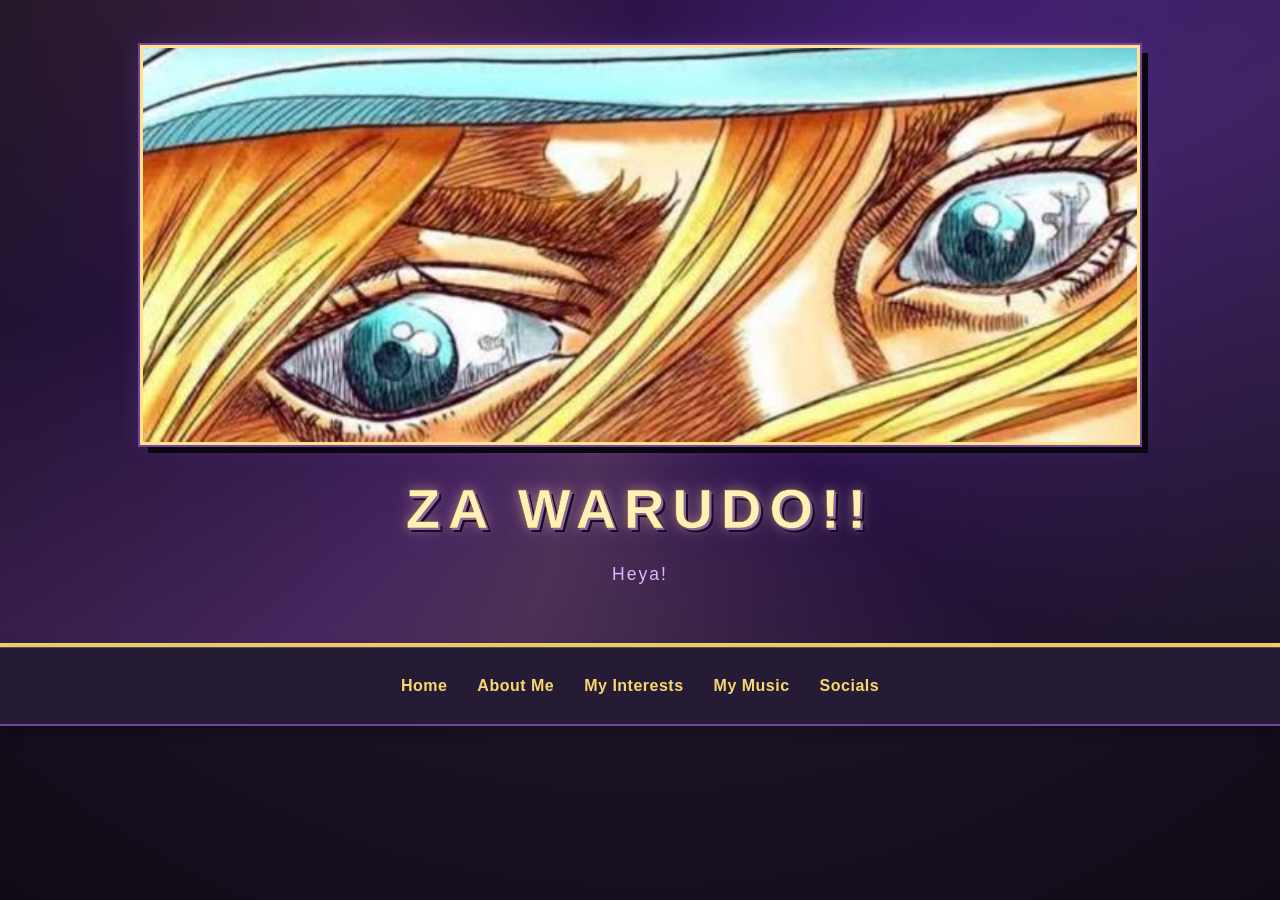
<file: index.html>
<link rel="stylesheet" href="style.css">
<body class="home-page">

    <header>
        <img
            class="home-banner"
            src="images/jpg.jpg"
            alt="Dramatic artwork for Sodo's personal website">

        <h1>ZA WARUDO!!</h1>
        <p>Heya!</p>
    </header>

    <nav>
        <a href="index.html">Home</a>
        <a href="about.html">About Me</a>
        <a href="interests.html">My Interests</a>
        <a href="music.html">My Music</a>
        <a href="socials.html">Socials</a>
    </nav>

    <main>
        <!-- Put your existing home page sections here -->
    </main>

</body>
</file>
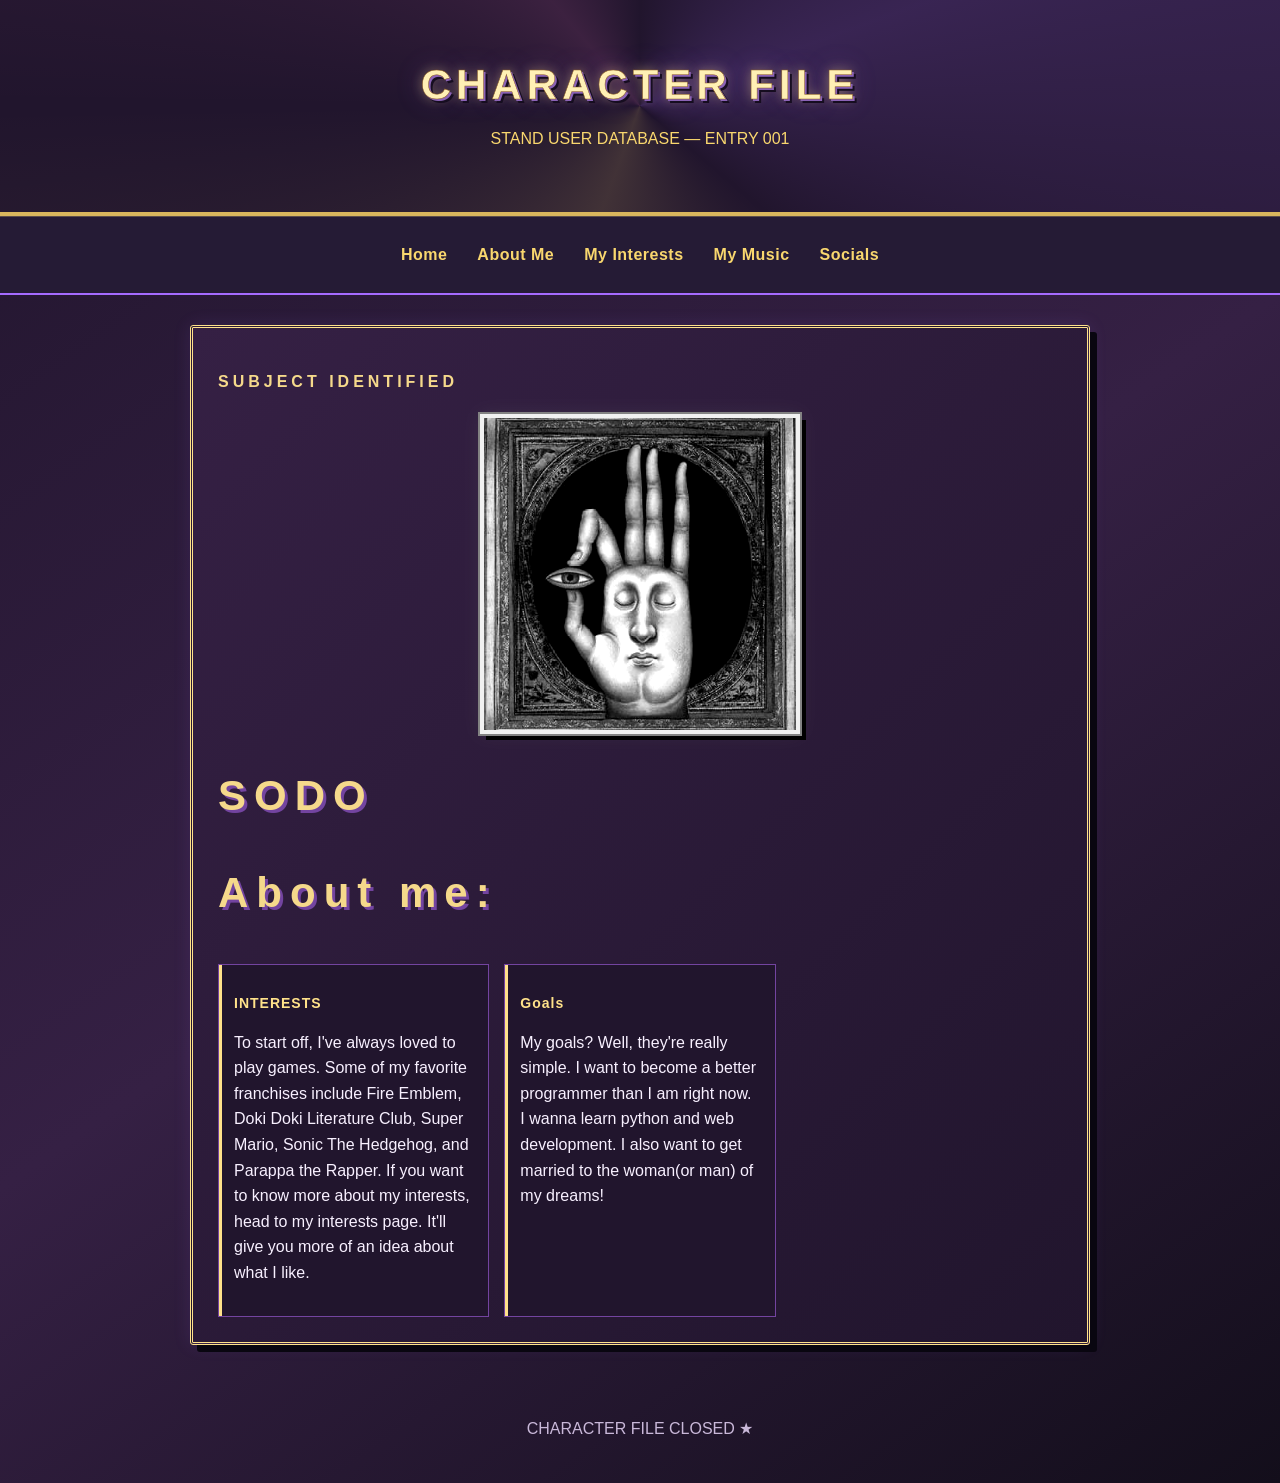
<file: about.html>
<!DOCTYPE html>
<html lang="en">

<head>
    <meta charset="UTF-8">
    <meta name="viewport" content="width=device-width, initial-scale=1.0">

    <title>CHARACTER FILE | Sodo</title>

    <link rel="stylesheet" href="style.css">
</head>

<body class="about-page">

    <header>
        <h1>CHARACTER FILE</h1>
        <p>STAND USER DATABASE — ENTRY 001</p>
    </header>

    <nav>
        <a href="index.html">Home</a>
        <a href="about.html">About Me</a>
        <a href="interests.html">My Interests</a>
        <a href="music.html">My Music</a>
        <a href="socials.html">Socials</a>
    </nav>

    <main>
        <section class="profile-card">

<p class="file-label">SUBJECT IDENTIFIED</p>

<img
    class="profile-image"
    src="images/2462974793835815.jpg"
    alt="Sodo's character profile illustration">

<h2>SODO</h2>


            <h2>About me:</h2>
            

            <div class="profile-details">
                <div class="profile-stat">
                    <h3>INTERESTS</h3>
                    <p>To start off, I've always loved to play games. Some of my favorite franchises include Fire Emblem, Doki Doki Literature Club, Super Mario, Sonic The Hedgehog, and Parappa the Rapper. If you want to know more about my interests, head to my interests page. It'll give you more of an idea about what I like.</p>
                </div>

                <div class="profile-stat">
                    <h3>Goals</h3>
                    <p>My goals? Well, they're really simple. I want to become a better programmer than I am right now. I wanna learn python and web development. I also want to get married to the woman(or man) of my dreams!</p>
                </div>
            </div>

        </section>

        
    </main>

    <footer>
        <p>CHARACTER FILE CLOSED ★</p>
    </footer>

</body>
</html>
</file>
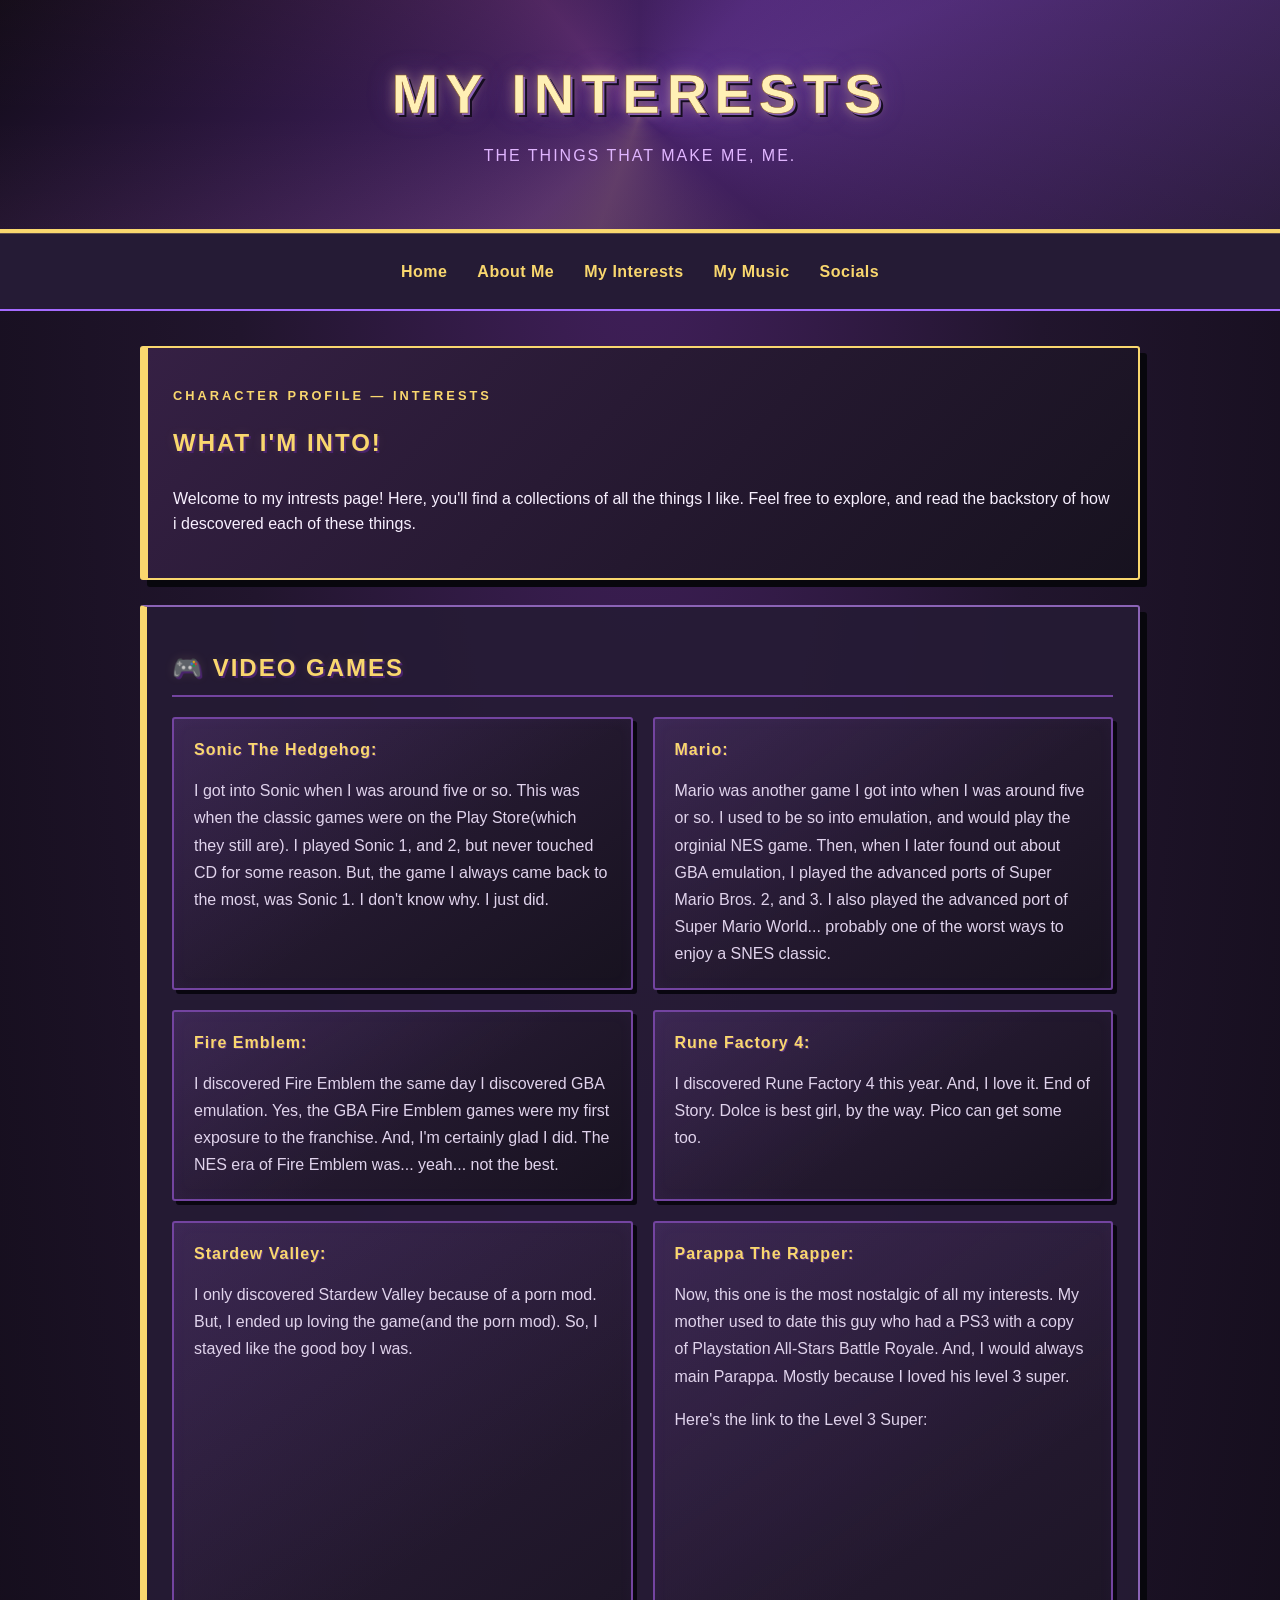
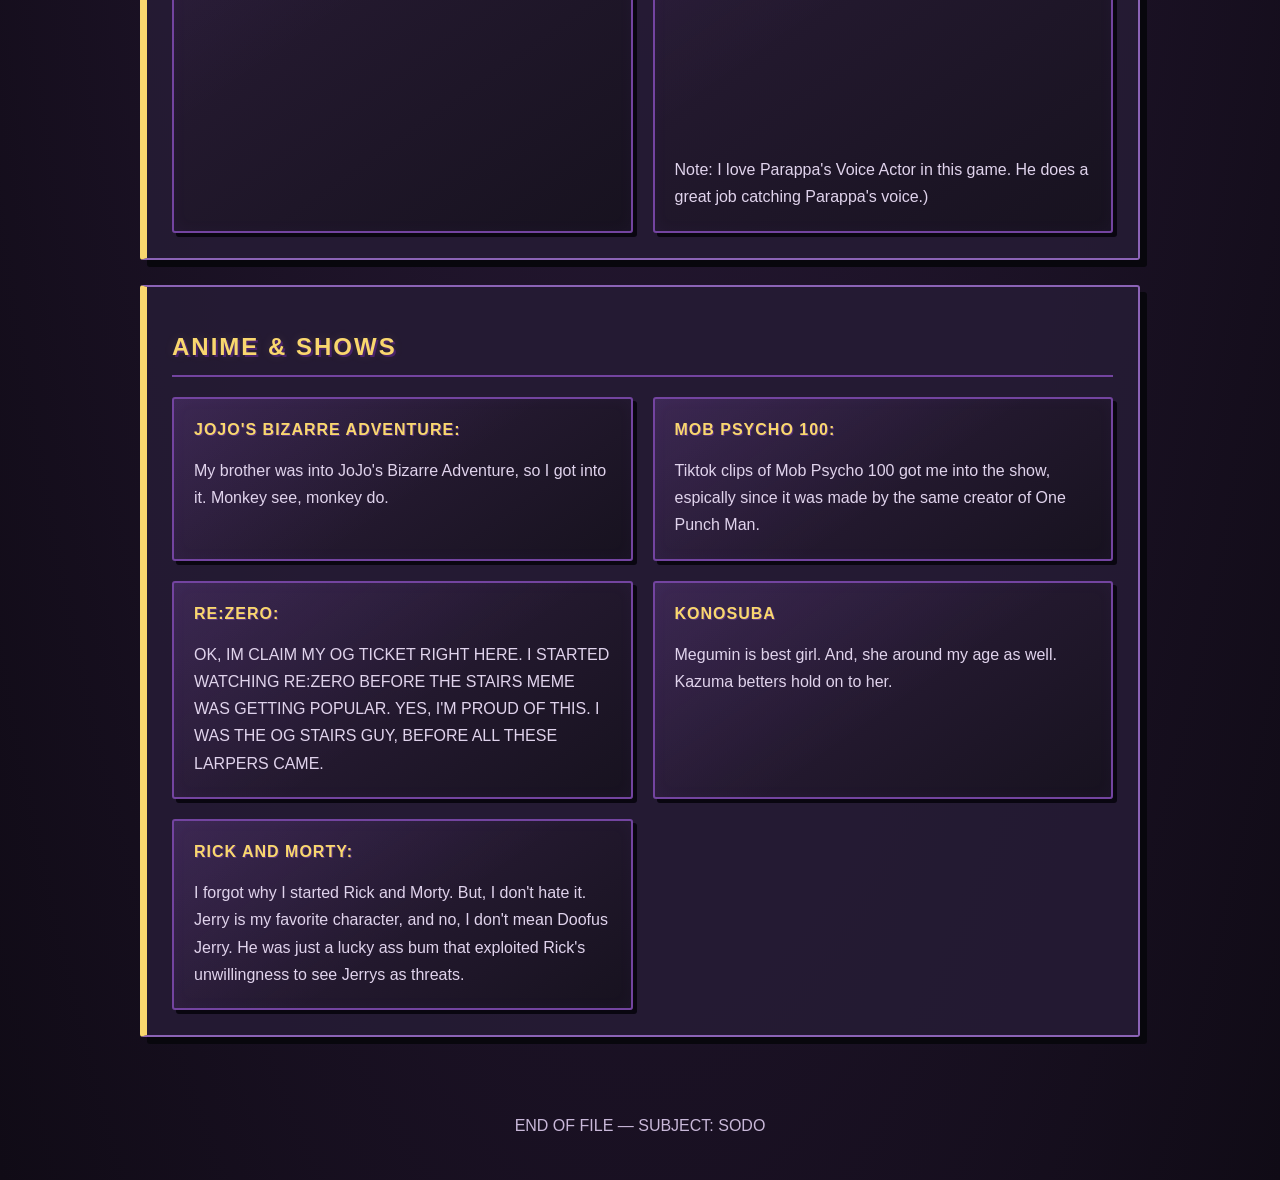
<file: interests.html>
<!DOCTYPE html>
<html lang="en">

<head>
    <meta charset="UTF-8">
    <meta name="viewport" content="width=device-width, initial-scale=1.0">

    <title>My Interests | Sodo's Corner</title>

    <link rel="stylesheet" href="style.css">
</head>

<body class="interests-page">

    <header>
        <h1>MY INTERESTS</h1>
        <p>THE THINGS THAT MAKE ME, ME.</p>
    </header>

    <nav>
        <a href="index.html">Home</a>
        <a href="about.html">About Me</a>
        <a href="interests.html">My Interests</a>
        <a href="music.html">My Music</a>
        <a href="socials.html">Socials</a>
    </nav>

    <main>

        <section class="interests-intro">
            <p class="interest-label">CHARACTER PROFILE — INTERESTS</p>
            <h2>WHAT I'M INTO!</h2>
            <p>
                Welcome to my intrests page! Here, you'll find a collections of all the things I like. Feel free to explore, and read the backstory of how i descovered each of these things.
            </p>
        </section>

        <section class="interest-category">
            <h2>🎮 VIDEO GAMES</h2>

            <div class="interest-grid">

                <article class="interest-card">
                    <h3>Sonic The Hedgehog:</h3>
                    <p>
                        I got into Sonic when I was around five or so. This was when the classic games were on the Play Store(which they still are). I played Sonic 1, and 2, but never touched CD for some reason. But, the game I always came back to the most, was Sonic 1. I don't know why. I just did.
                    </p>
                </article>

                <article class="interest-card">
                    <h3>Mario:</h3>
                    <p>
                        Mario was another game I got into when I was around five or so. I used to be so into emulation, and would play the orginial NES game. Then, when I later found out about GBA emulation, I played the advanced ports of Super Mario Bros. 2, and 3. I also played the advanced port of Super Mario World... probably one of the worst ways to enjoy a SNES classic.
                    </p>
                </article>

                <article class="interest-card">
                    <h3>Fire Emblem:</h3>
                    <p>
                        I discovered Fire Emblem the same day I discovered GBA emulation. Yes, the GBA Fire Emblem games were my first exposure to the franchise. And, I'm certainly glad I did. The NES era of Fire Emblem was... yeah... not the best.
                    </p>
                </article>

                <article class="interest-card">
                    <h3>Rune Factory 4:</h3>
                    <p>
                        I discovered Rune Factory 4 this year. And, I love it. End of Story. Dolce is best girl, by the way. Pico can get some too.
                    </p>
                </article>

                <article class="interest-card">
                    <h3>Stardew Valley:</h3>
                    <p>
                        I only discovered Stardew Valley because of a porn mod. But, I ended up loving the game(and the porn mod). So, I stayed like the good boy I was.
                    </p>
                </article>

                <article class="interest-card">
                    <h3>Parappa The Rapper:</h3>
                    <p>
                        Now, this one is the most nostalgic of all my interests. My mother used to date this guy who had a PS3 with a copy of Playstation All-Stars Battle Royale. And, I would always main Parappa. Mostly because I loved his level 3 super.
                    </p>
                <p>
                    Here's the link to the Level 3 Super: <iframe width="560" height="315" src="https://www.youtube.com/embed/gx-sGEXUfKk?si=83p9aBIapMmOjR3h" title="YouTube video player" frameborder="0" allow="accelerometer; autoplay; clipboard-write; encrypted-media; gyroscope; picture-in-picture; web-share" referrerpolicy="strict-origin-when-cross-origin" allowfullscreen></iframe>

                    Note: I love Parappa's Voice Actor in this game. He does a great job catching Parappa's voice.)
                </p>
                </article>

            </div>
        </section>

        <section class="interest-category">
            <h2>ANIME & SHOWS</h2>

            <div class="interest-grid">

                <article class="interest-card">
                    <h3>JOJO'S BIZARRE ADVENTURE:</h3>
                    <p>
                        My brother was into JoJo's Bizarre Adventure, so I got into it. Monkey see, monkey do.
                    </p>
                </article>

                <article class="interest-card">
                    <h3>MOB PSYCHO 100:</h3>
                    <p>
                        Tiktok clips of Mob Psycho 100 got me into the show, espically since it was made by the same creator of One Punch Man.
                    </p>
                </article>

                <article class="interest-card">
                    <h3>RE:ZERO:</h3>
                    <p>
                        OK, IM CLAIM MY OG TICKET RIGHT HERE. I STARTED WATCHING RE:ZERO BEFORE THE STAIRS MEME WAS GETTING POPULAR. YES, I'M PROUD OF THIS. I WAS THE OG STAIRS GUY, BEFORE ALL THESE LARPERS CAME.
                    </p>
                </article>

                <article class="interest-card">
                    <h3>KONOSUBA</h3>
                    <p>
                       Megumin is best girl. And, she around my age as well. Kazuma betters hold on to her.
                    </p>
                </article>


                <article class="interest-card">
                    <h3>RICK AND MORTY:</h3>
                    <p>
                        I forgot why I started Rick and Morty. But, I don't hate it. Jerry is my favorite character, and no, I don't mean Doofus Jerry. He was just a lucky ass bum that exploited Rick's unwillingness to see Jerrys as threats.
                    </p>
                </article>

            </div>
        </section>

    </main>

    <footer>
        <p>END OF FILE — SUBJECT: SODO</p>
    </footer>

</body>
</html>
</file>
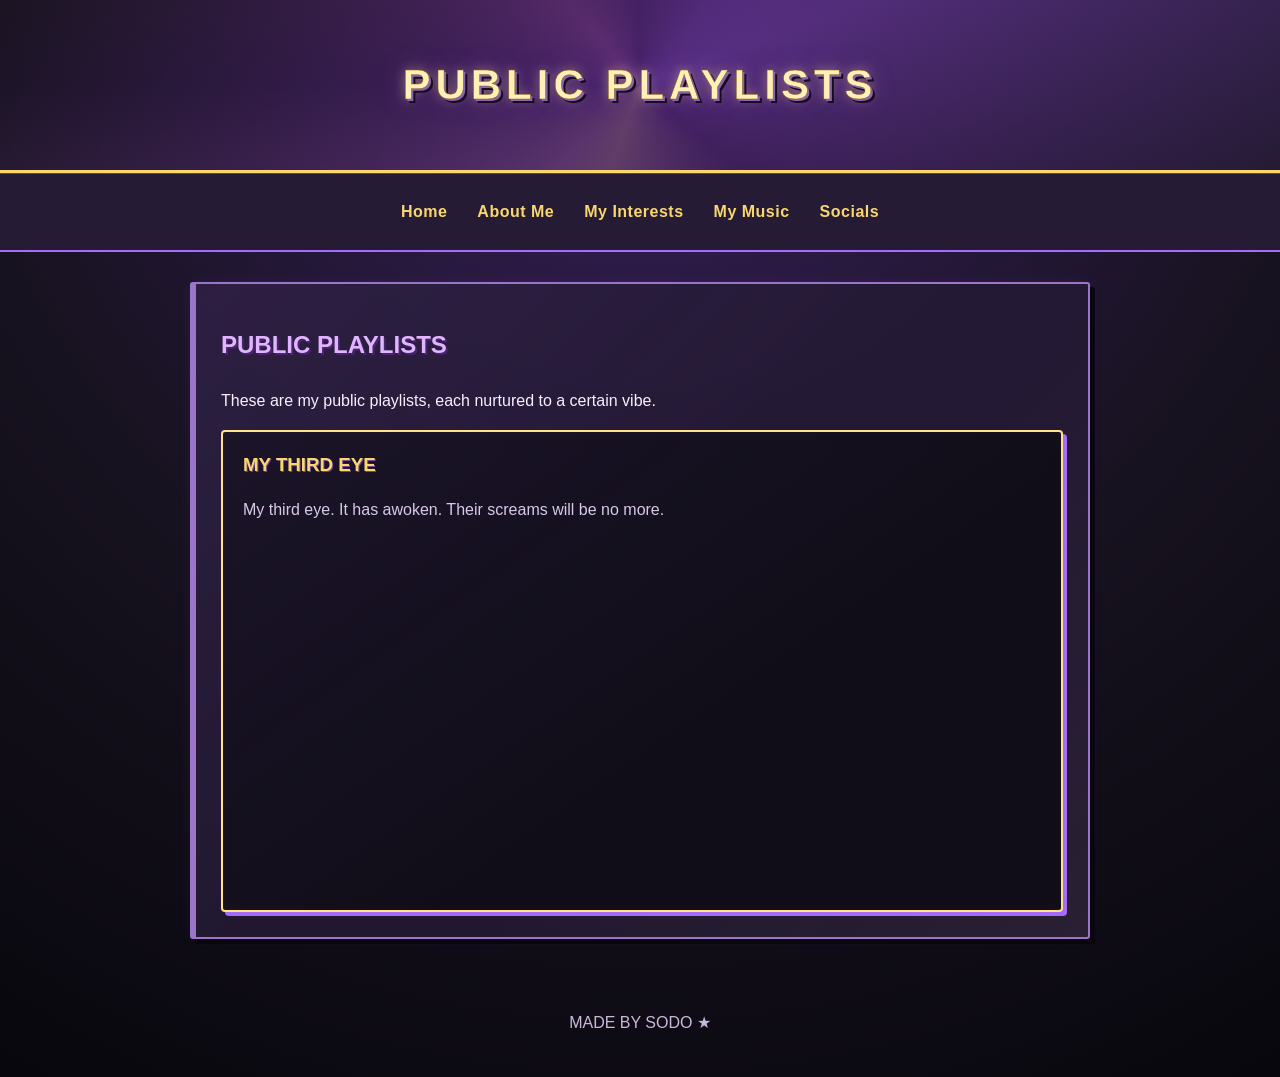
<file: music.html>
<!DOCTYPE html>
<html lang="en">

<head>
    <meta charset="UTF-8">
    <meta name="viewport" content="width=device-width, initial-scale=1.0">

    <title>ANOTHER DIMENSION | Sodo</title>

    <link rel="stylesheet" href="style.css">
</head>

<body class="music-page">

    <header>
        <h1>Public Playlists</h1>
    </header>

    <nav>
        <a href="index.html">Home</a>
        <a href="about.html">About Me</a>
        <a href="interests.html">My Interests</a>
        <a href="music.html">My Music</a>
        <a href="socials.html">Socials</a>
    </nav>

    <main>
        <section id="music">
            <h2>PUBLIC PLAYLISTS</h2>

            <p>
                These are my public playlists,
                each nurtured to a certain vibe.
            </p>

            <div class="playlist-container">

                <div class="playlist-card">
                    <h3>MY THIRD EYE</h3>

                    <p>
                        My third eye. It has awoken.
                        Their screams will be no more.
                    </p>

                    <iframe
                        title="My Third Eye Spotify playlist"
                        src="https://open.spotify.com/embed/playlist/7E4U9ZMqp7EskwkjtdzdgP"
                        width="100%"
                        height="352"
                        style="border-radius: 12px;"
                        allow="autoplay; clipboard-write; encrypted-media; fullscreen; picture-in-picture"
                        loading="lazy">
                    </iframe>

                </div>

            </div>
        </section>
    </main>

    <footer>
        <p>MADE BY SODO ★</p>
    </footer>

</body>
</html>
</file>
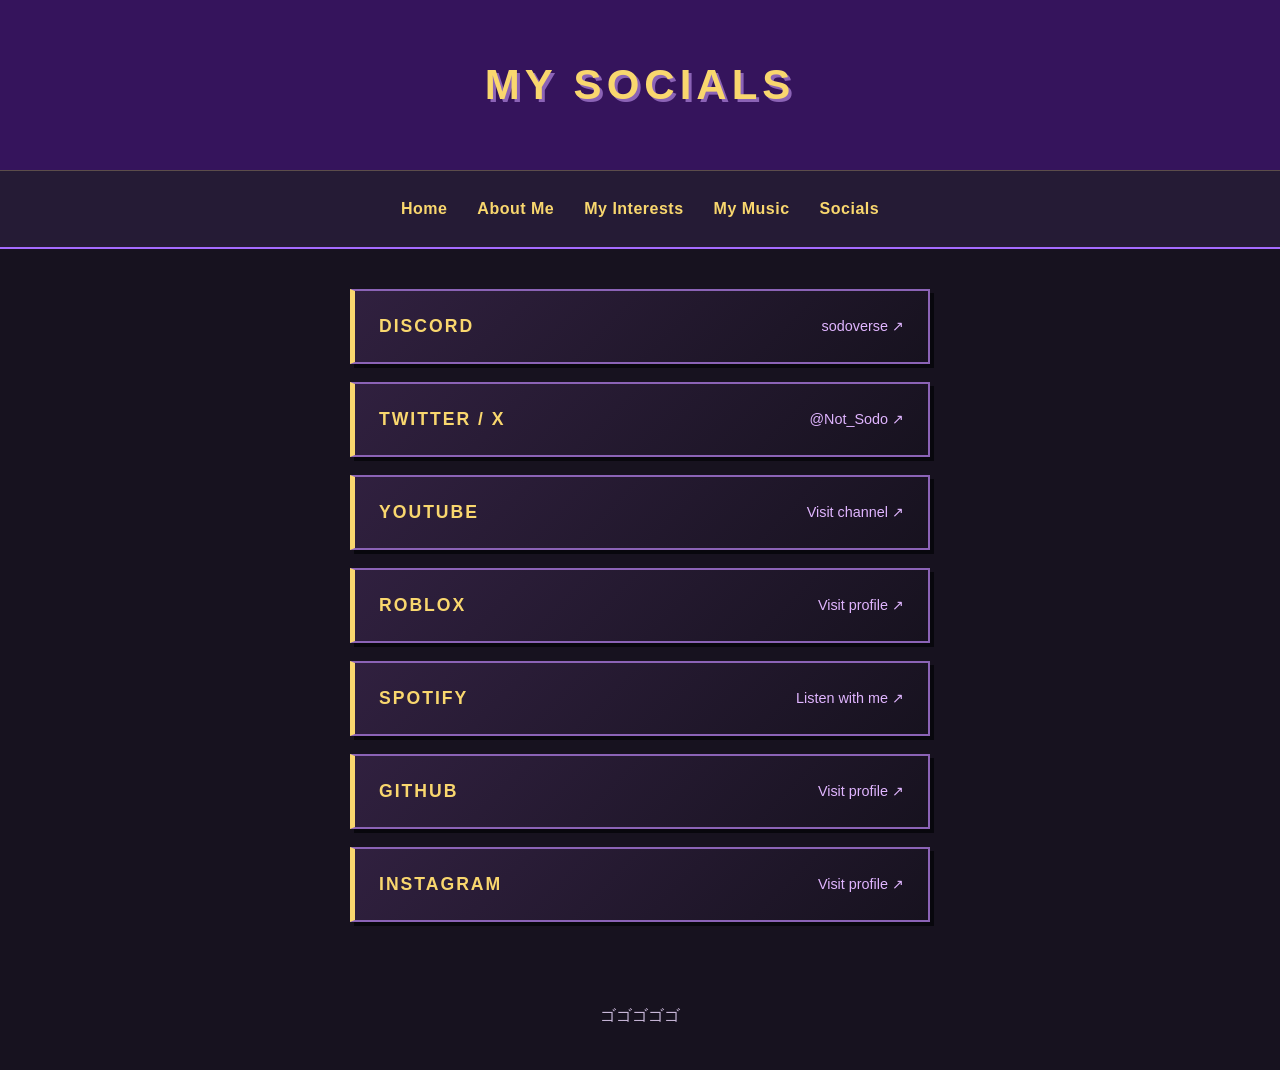
<file: socials.html>
<!DOCTYPE html>
<html lang="en">

<head>
    <meta charset="UTF-8">
    <meta name="viewport" content="width=device-width, initial-scale=1.0">

    <title>Socials | Sodo's Corner</title>
    <link rel="stylesheet" href="style.css">
</head>

<body class="socials-page">

    <header>
        <h1>MY SOCIALS</h1>
    </header>

    <nav>
        <a href="index.html">Home</a>
        <a href="about.html">About Me</a>
        <a href="interests.html">My Interests</a>
        <a href="music.html">My Music</a>
        <a href="socials.html">Socials</a>
    </nav>

    <main>
        
<div class="social-links">

    <a class="social-button"
       href="https://discord.com/"
       target="_blank"
       rel="noopener noreferrer">
        <span class="social-name">DISCORD</span>
        <span class="social-detail">sodoverse ↗</span>
    </a>

    <a class="social-button"
       href="https://x.com/Not_Sodo"
       target="_blank"
       rel="noopener noreferrer">
        <span class="social-name">TWITTER / X</span>
        <span class="social-detail">@Not_Sodo ↗</span>
    </a>

    <a class="social-button"
       href="https://www.youtube.com/@Sodoverse"
       target="_blank"
       rel="noopener noreferrer">
        <span class="social-name">YOUTUBE</span>
        <span class="social-detail">Visit channel ↗</span>
    </a>

    <a class="social-button"
       href="https://www.roblox.com/"
       target="_blank"
       rel="noopener noreferrer">
        <span class="social-name">ROBLOX</span>
        <span class="social-detail">Visit profile ↗</span>
    </a>

    <a class="social-button"
       href="https://open.spotify.com/user/31ghydahaqrqwgk4ttqjre6t6j54"
       target="_blank"
       rel="noopener noreferrer">
        <span class="social-name">SPOTIFY</span>
        <span class="social-detail">Listen with me ↗</span>
    </a>

    <a class="social-button"
       href="https://github.com/Sodoverse"
       target="_blank"
       rel="noopener noreferrer">
        <span class="social-name">GITHUB</span>
        <span class="social-detail">Visit profile ↗</span>
    </a>

    <a class="social-button"
       href="https://www.instagram.com/sodo.wastaken/"
       target="_blank"
       rel="noopener noreferrer">
        <span class="social-name">INSTAGRAM</span>
        <span class="social-detail">Visit profile ↗</span>
    </a>

</div>
</main>

    <footer>
        <p>ゴゴゴゴゴ</p>
    </footer>

</body>
</html>
</file>
<file: style.css>
/* =========================
   GLOBAL THEME
========================= */

:root {
    --bg-dark: #17121f;
    --bg-deep: #100d18;
    --bg-purple: #251b35;
    --purple: #35145c;
    --purple-light: #8b63b6;
    --lavender: #e0b5ff;
    --lavender-border: #c6a0ed;
    --gold: #f9d76e;
    --gold-dark: #d9b65d;
    --text-main: #f8f0ff;
    --text-muted: #d8c9e8;
    --shadow: #100b16;
}

* {
    box-sizing: border-box;
}

body {
    margin: 0;
    min-height: 100vh;
    background-color: var(--bg-dark);
    color: var(--text-main);
    font-family: Arial, sans-serif;
    line-height: 1.6;
}

img {
    display: block;
    max-width: 100%;
}

iframe {
    max-width: 100%;
}

/* =========================
   HEADER
========================= */

header {
    padding: 60px 20px;
    background-color: var(--purple);
    color: var(--gold);
    text-align: center;
}

h1 {
    margin: 0;
    font-size: clamp(1.8rem, 5vw, 2.625rem);
    letter-spacing: clamp(2px, 1vw, 5px);
    line-height: 1.2;
    text-transform: uppercase;
    text-shadow: 3px 3px 0 var(--purple-light);
}

header p {
    margin-bottom: 0;
}

/* =========================
   NAVIGATION
========================= */

nav {
    display: flex;
    flex-wrap: wrap;
    justify-content: center;
    gap: 10px 24px;
    padding: 18px 20px;
    background-color: var(--bg-purple);
}

nav a {
    color: var(--gold);
    font-weight: bold;
    text-decoration: none;
    transition: color 0.2s ease, text-shadow 0.2s ease;
}

nav a:hover,
nav a:focus-visible {
    color: white;
    text-shadow: 0 0 10px var(--gold);
}

/* =========================
   MAIN CONTENT
========================= */

main {
    width: min(100% - 32px, 900px);
    margin: 30px auto;
}

section {
    margin-bottom: 25px;
    padding: 25px;
    border: 2px solid var(--lavender-border);
    border-left: 6px solid var(--gold);
    border-radius: 8px;
    background: linear-gradient(
        135deg,
        var(--bg-purple),
        #39234d
    );
    box-shadow: 5px 5px 0 var(--shadow);
}

h2 {
    color: var(--lavender);
    line-height: 1.3;
}

h3 {
    line-height: 1.4;
}

/* =========================
   FOOTER
========================= */

footer {
    padding: 25px 20px;
    color: #c9b8d9;
    text-align: center;
}

/* =========================
   MUSIC PAGE
========================= */

.music-page {
    background: radial-gradient(
        circle at top,
        #38205d 0%,
        var(--bg-dark) 55%,
        #08070d 100%
    );
}

.music-page header {
    border-bottom: 3px solid var(--gold);
    background: linear-gradient(
        135deg,
        var(--bg-dark),
        #49236b,
        var(--bg-dark)
    );
}

.music-page header h1 {
    color: var(--gold);
    text-shadow:
        3px 3px 0 var(--purple-light),
        0 0 18px #a56bff;
}

.music-page section {
    border-color: #9b75c9;
    background: rgb(37 27 53 / 85%);
}

/* Playlist layout */

.playlist-container {
    display: grid;
    grid-template-columns: minmax(0, 1fr);
    gap: 20px;
}

.playlist-card {
    min-width: 0;
    padding: 20px;
    border: 2px solid var(--gold);
    border-radius: 12px;
    background-color: var(--bg-deep);
    box-shadow: 4px 4px 0 var(--purple-light);
}

.playlist-card h3 {
    margin-top: 0;
    color: var(--gold);
}

.playlist-card p {
    color: var(--text-muted);
}

.playlist-card iframe {
    display: block;
    width: 100%;
    border: 0;
    border-radius: 8px;
}

/* =========================
   ABOUT PAGE
========================= */

.about-page {
    background: linear-gradient(
        145deg,
        #21152d,
        #352044,
        #130e1b
    );
}

.about-page header {
    border-bottom: 4px solid var(--gold-dark);
    background-color: #21152d;
}

.about-page header h1 {
    color: #f5d98b;
    text-shadow: 3px 3px 0 #7344a0;
}

.about-page .profile-card {
    border: 3px double var(--gold-dark);
    background: linear-gradient(
        135deg,
        #352044,
        #21152d
    );
    box-shadow: 7px 7px 0 var(--shadow);
}

.about-page .file-label {
    color: #f5d98b;
    font-weight: bold;
    letter-spacing: 4px;
}

/* Profile name */

.about-page .profile-card h2 {
    color: #f5d98b;
    font-size: clamp(2rem, 6vw, 2.625rem);
    letter-spacing: clamp(3px, 1vw, 8px);
    text-shadow: 3px 3px 0 #7344a0;
}

/* Profile image */

.about-page .profile-image {
    width: 100%;
    max-width: 320px;
    aspect-ratio: 1;
    margin: 20px auto;
    border: 4px solid var(--gold-dark);
    outline: 2px solid #7344a0;
    object-fit: cover;
    filter: grayscale(100%) contrast(115%);
    box-shadow: 7px 7px 0 var(--shadow);
}

/* Profile information cards */

.about-page .profile-details {
    display: grid;
    grid-template-columns: repeat(3, minmax(0, 1fr));
    gap: 15px;
    margin-top: 30px;
}

.about-page .profile-stat {
    min-width: 0;
    padding: 15px;
    border: 1px solid #9b75c9;
    background-color: #21152d;
}

.about-page .profile-stat h3 {
    color: var(--gold-dark);
    font-size: 14px;
}

/* =========================
   MOBILE RESPONSIVENESS
========================= */

@media (max-width: 600px) {
    header {
        padding: 40px 16px;
    }

    nav {
        gap: 12px 18px;
        padding: 16px;
    }

    main {
        width: calc(100% - 24px);
        margin: 20px auto;
    }

    section {
        padding: 18px;
    }

    .about-page .profile-details {
        grid-template-columns: 1fr;
    }

    .about-page .file-label {
        letter-spacing: 2px;
    }
}

/* Respect reduced-motion preferences */

@media (prefers-reduced-motion: reduce) {
    *,
    *::before,
    *::after {
        scroll-behavior: auto !important;
        transition-duration: 0.01ms !important;
        animation-duration: 0.01ms !important;
        animation-iteration-count: 1 !important;
    }
}


/* =========================
   HOME PAGE — JOJO THEME
========================= */

.home-page {
    background:
        radial-gradient(
            circle at 50% 0%,
            #49236b 0%,
            #21152d 45%,
            #100b16 100%
        );
    min-height: 100vh;
}

/* Dramatic home header */

.home-page header {
    position: relative;
    overflow: hidden;
    padding: 45px 20px 55px;
    background: linear-gradient(
        135deg,
        #17121f,
        #35145c,
        #17121f
    );
    border-bottom: 4px solid var(--gold);
}

/* Main title */

.home-page header h1 {
    color: var(--gold);
    font-size: clamp(2rem, 6vw, 3.5rem);
    letter-spacing: clamp(3px, 1vw, 8px);
    text-shadow:
        4px 4px 0 #8b63b6,
        0 0 20px rgb(249 215 110 / 35%);
}

/* Subtitle */

.home-page header p {
    color: #e0b5ff;
    font-size: 1.1rem;
    letter-spacing: 2px;
}

/* Home navigation */

.home-page nav {
    border-bottom: 2px solid #7344a0;
    box-shadow: 0 5px 15px rgb(0 0 0 / 30%);
}

/* Manga-style panels */

.home-page main section {
    position: relative;
    overflow-wrap: anywhere;
    border: 2px solid #c6a0ed;
    border-left: 7px solid var(--gold);
    border-radius: 3px;
    background: linear-gradient(
        135deg,
        #30203f,
        #1b1425
    );
    box-shadow: 7px 7px 0 #08070d;
}

/* Section headings */

.home-page main section h2 {
    padding-bottom: 10px;
    border-bottom: 2px solid #7344a0;
    color: var(--gold);
    font-size: clamp(1.4rem, 4vw, 2rem);
    letter-spacing: 2px;
    text-shadow: 2px 2px 0 #49236b;
}

/* Home page links */

.home-page main section a {
    color: #e0b5ff;
    font-weight: bold;
    text-underline-offset: 4px;
}

.home-page main section a:hover,
.home-page main section a:focus-visible {
    color: var(--gold);
}

/* Home banner */

.home-page .home-banner {
    display: block;
    width: 100%;
    max-width: 1000px;
    height: clamp(180px, 35vw, 400px);
    margin: 0 auto 30px;
    border: 3px solid var(--gold);
    outline: 2px solid #7344a0;
    object-fit: cover;
    object-position: center;
    box-shadow: 8px 8px 0 #100b16;
}

/* Footer */

.home-page footer {
    margin-top: 40px;
    border-top: 2px solid #49236b;
    background: #100b16;
}

/* Smaller screens */

@media (max-width: 600px) {
    .home-page header {
        padding: 35px 16px;
    }

    .home-page header p {
        font-size: 0.95rem;
        letter-spacing: 1px;
    }

    .home-page main section {
        padding: 18px;
    }

    .home-page .home-banner {
        height: 200px;
    }
}


/* =================================
   INTERESTS PAGE — CHARACTER ARCHIVE
================================= */

.interests-page {
    min-height: 100vh;
    background:
        radial-gradient(
            ellipse at top,
            #43205e 0%,
            #21152d 45%,
            #100b16 100%
        );
}

/* Page header */

.interests-page header {
    background: linear-gradient(
        135deg,
        #100b16,
        #49236b,
        #21152d
    );
    border-bottom: 4px solid #f9d76e;
}

.interests-page header h1 {
    color: #f9d76e;
    font-size: clamp(2rem, 5vw, 3.5rem);
    letter-spacing: clamp(3px, 1vw, 7px);
    text-shadow:
        4px 4px 0 #8b63b6,
        0 0 18px rgb(249 215 110 / 30%);
}

.interests-page header p {
    color: #e0b5ff;
    letter-spacing: 2px;
}

/* Main content */

.interests-page main {
    width: min(100% - 32px, 1000px);
    margin: 35px auto;
}

/* Intro panel */

.interests-page .interests-intro {
    border: 2px solid #f9d76e;
    border-left: 8px solid #f9d76e;
    border-radius: 3px;
    background: linear-gradient(
        135deg,
        #352044,
        #17121f
    );
    box-shadow: 7px 7px 0 #08070d;
}

.interests-page .interest-label {
    color: #f9d76e;
    font-size: 0.8rem;
    font-weight: bold;
    letter-spacing: 3px;
}

.interests-page .interests-intro h2 {
    color: #f9d76e;
    letter-spacing: 2px;
}

/* Category panels */

.interests-page .interest-category {
    border: 2px solid #8b63b6;
    border-left: 7px solid #f9d76e;
    border-radius: 3px;
    background: rgb(37 27 53 / 90%);
    box-shadow: 7px 7px 0 #08070d;
}

.interests-page .interest-category > h2 {
    padding-bottom: 12px;
    border-bottom: 2px solid #7344a0;
    color: #f9d76e;
    letter-spacing: 2px;
}

/* Interest card grid */

.interests-page .interest-grid {
    display: grid;
    grid-template-columns: repeat(2, minmax(0, 1fr));
    gap: 20px;
}

/* Individual cards */

.interests-page .interest-card {
    min-width: 0;
    padding: 20px;
    border: 2px solid #7344a0;
    border-radius: 3px;
    background: linear-gradient(
        145deg,
        #30203f,
        #17121f
    );
    box-shadow: 4px 4px 0 #100b16;
    transition:
        transform 0.2s ease,
        border-color 0.2s ease,
        box-shadow 0.2s ease;
}

.interests-page .interest-card h3 {
    margin-top: 0;
    color: #f9d76e;
    font-size: 1rem;
    letter-spacing: 1px;
}

.interests-page .interest-card p {
    margin-bottom: 0;
    color: #e0d3ec;
    line-height: 1.7;
}

/* Small hover effect */

@media (hover: hover) {
    .interests-page .interest-card:hover {
        transform: translateY(-4px);
        border-color: #f9d76e;
        box-shadow: 6px 6px 0 #8b63b6;
    }
}

/* Mobile layout */

@media (max-width: 600px) {
    .interests-page main {
        width: calc(100% - 24px);
        margin: 25px auto;
    }

    .interests-page .interest-grid {
        grid-template-columns: 1fr;
        gap: 15px;
    }

    .interests-page .interest-card {
        padding: 16px;
    }

    .interests-page header p {
        letter-spacing: 1px;
    }
}

/* Reduced motion accessibility */

@media (prefers-reduced-motion: reduce) {
    .interests-page .interest-card {
        transition: none;
    }
}

/* ==========================================
   JOJO'S BIZARRE ADVENTURE — FINAL POLISH
   Dramatic manga panels, Stand auras & gold
========================================== */

/* ---------- GLOBAL ATMOSPHERE ---------- */

:root {
    --jojo-gold: #ffe28a;
    --jojo-gold-bright: #fff0b5;
    --jojo-purple: #a56bff;
    --jojo-deep-purple: #21102f;
    --jojo-pink: #ff78c8;
    --jojo-cyan: #83eaff;
    --jojo-outline: #090610;
    --jojo-panel: #21172e;
}

/* Give the pages a more cinematic atmosphere */

body {
    background-attachment: fixed;
    text-rendering: optimizeLegibility;
}

::selection {
    color: var(--jojo-outline);
    background: var(--jojo-gold);
}

/* ---------- DRAMATIC HEADINGS ---------- */

h1,
h2,
h3 {
    overflow-wrap: anywhere;
}

h1 {
    text-wrap: balance;
}

h2 {
    padding-bottom: 8px;
    text-shadow: 2px 2px 0 #49236b;
}

h3 {
    color: var(--jojo-gold);
}

/* ---------- JOJO TITLE AURA ---------- */

.home-page header,
.about-page header,
.music-page header,
.interests-page header {
    position: relative;
    isolation: isolate;
    overflow: hidden;
}

/* Glowing aura behind the title */

.home-page header::before,
.about-page header::before,
.music-page header::before,
.interests-page header::before {
    content: "";
    position: absolute;
    z-index: -1;
    inset: -50%;
    pointer-events: none;

    background: conic-gradient(
        from 0deg,
        transparent 0deg,
        rgb(165 107 255 / 18%) 70deg,
        transparent 130deg,
        rgb(249 215 110 / 15%) 200deg,
        transparent 270deg,
        rgb(255 120 200 / 12%) 320deg,
        transparent 360deg
    );

    animation: stand-aura 18s linear infinite;
}

/* Make the main title feel like a manga cover */

.home-page header h1,
.about-page header h1,
.music-page header h1,
.interests-page header h1 {
    position: relative;
    color: var(--jojo-gold-bright);
    -webkit-text-stroke: 0.5px #8a5b20;
    text-shadow:
        2px 2px 0 #8b63b6,
        4px 4px 0 #160d20,
        0 0 12px rgb(255 226 138 / 45%),
        0 0 28px rgb(165 107 255 / 30%);
}

/* ---------- MANGA-STYLE NAVIGATION ---------- */

nav {
    position: relative;
    border-top: 1px solid rgb(255 226 138 / 25%);
    border-bottom: 2px solid var(--jojo-purple);
}

nav a {
    position: relative;
    padding: 7px 3px;
    letter-spacing: 0.5px;
    transition:
        color 0.2s ease,
        text-shadow 0.2s ease,
        transform 0.2s ease;
}

nav a::after {
    content: "";
    position: absolute;
    right: 50%;
    bottom: 0;
    left: 50%;
    height: 2px;
    background: var(--jojo-gold);
    box-shadow: 0 0 8px var(--jojo-gold);
    transition: left 0.2s ease, right 0.2s ease;
}

nav a:hover,
nav a:focus-visible {
    color: white;
    text-shadow:
        0 0 8px var(--jojo-gold),
        0 0 18px var(--jojo-purple);
    transform: translateY(-2px);
}

nav a:hover::after,
nav a:focus-visible::after {
    right: 0;
    left: 0;
}

/* ---------- ANGULAR MANGA PANELS ---------- */

section {
    position: relative;
    isolation: isolate;
    border-radius: 3px;
    box-shadow:
        5px 5px 0 var(--jojo-outline),
        0 0 14px rgb(165 107 255 / 8%);
    transition:
        border-color 0.2s ease,
        box-shadow 0.2s ease;
}

/* Small decorative corner marks */

.home-page main section,
.about-page main section,
.music-page main section,
.interests-page main section {
    background-image:
        linear-gradient(
            135deg,
            rgb(165 107 255 / 7%),
            transparent 45%
        ),
        linear-gradient(
            315deg,
            rgb(255 226 138 / 4%),
            transparent 40%
        );
}

/* Gold divider treatment for headings */

.home-page main section h2,
.interests-page main section h2 {
    text-shadow:
        2px 2px 0 #49236b,
        0 0 12px rgb(255 226 138 / 12%);
}

/* ---------- INTEREST CARDS: STAND ARCHIVE ---------- */

.interests-page .interest-card {
    position: relative;
    isolation: isolate;
    overflow: hidden;
    border: 2px solid #7344a0;
    background:
        linear-gradient(
            145deg,
            rgb(165 107 255 / 10%),
            transparent 55%
        ),
        linear-gradient(
            145deg,
            #30203f,
            #17121f
        );
    box-shadow:
        4px 4px 0 var(--jojo-outline),
        inset 0 0 16px rgb(165 107 255 / 4%);
}

/* Diagonal manga shine */

.interests-page .interest-card::before {
    content: "";
    position: absolute;
    z-index: -1;
    top: 0;
    left: -130%;
    width: 70%;
    height: 100%;
    pointer-events: none;

    background: linear-gradient(
        110deg,
        transparent,
        rgb(255 255 255 / 7%),
        transparent
    );

    transform: skewX(-20deg);
    transition: left 0.5s ease;
}

.interests-page .interest-card h3 {
    text-shadow: 1px 1px 0 #5b347e;
}

@media (hover: hover) {
    .interests-page .interest-card:hover {
        transform: translateY(-5px);
        border-color: var(--jojo-gold);
        box-shadow:
            5px 5px 0 var(--jojo-purple),
            0 0 16px rgb(165 107 255 / 20%);
    }

    .interests-page .interest-card:hover::before {
        left: 150%;
    }
}

/* ---------- ABOUT PAGE: CHARACTER DOSSIER ---------- */

.about-page .profile-card {
    position: relative;
    border: 3px double var(--jojo-gold);
    box-shadow:
        7px 7px 0 var(--jojo-outline),
        0 0 18px rgb(165 107 255 / 12%);
}

.about-page .profile-stat {
    border-color: #7344a0;
    box-shadow: inset 3px 0 0 var(--jojo-gold);
    transition:
        border-color 0.2s ease,
        background-color 0.2s ease;
}

.about-page .profile-stat h3 {
    color: var(--jojo-gold);
    letter-spacing: 1px;
}

/* Profile image gets a printed manga effect */

.about-page .profile-image {
    border-color: var(--jojo-gold);
    outline-color: var(--jojo-purple);
    box-shadow:
        6px 6px 0 var(--jojo-outline),
        0 0 18px rgb(165 107 255 / 15%);
    transition:
        filter 0.25s ease,
        box-shadow 0.25s ease;
}

@media (hover: hover) {
    .about-page .profile-image:hover {
        filter: grayscale(55%) contrast(120%);
        box-shadow:
            6px 6px 0 var(--jojo-purple),
            0 0 20px rgb(165 107 255 / 25%);
    }

    .about-page .profile-stat:hover {
        border-color: var(--jojo-gold);
        background-color: #30203f;
    }
}

/* ---------- MUSIC PAGE: GOLD RECORDS ---------- */

.music-page .playlist-card {
    position: relative;
    border-color: var(--jojo-gold);
    border-radius: 4px;
    background:
        linear-gradient(
            145deg,
            rgb(165 107 255 / 8%),
            transparent 60%
        ),
        var(--bg-deep);
    box-shadow:
        4px 4px 0 var(--jojo-purple),
        inset 0 0 15px rgb(249 215 110 / 3%);
    transition:
        transform 0.2s ease,
        box-shadow 0.2s ease;
}

.music-page .playlist-card h3 {
    text-shadow: 1px 1px 0 #7344a0;
}

@media (hover: hover) {
    .music-page .playlist-card:hover {
        transform: translateY(-3px);
        box-shadow:
            5px 5px 0 var(--jojo-gold),
            0 0 16px rgb(165 107 255 / 15%);
    }
}

/* ---------- HOME PAGE: HERO IMAGE ---------- */

.home-page .home-banner {
    position: relative;
    border-color: var(--jojo-gold);
    box-shadow:
        8px 8px 0 var(--jojo-outline),
        0 0 22px rgb(165 107 255 / 20%);
    transition:
        box-shadow 0.25s ease,
        border-color 0.25s ease;
}

@media (hover: hover) {
    .home-page .home-banner:hover {
        border-color: var(--jojo-gold-bright);
        box-shadow:
            8px 8px 0 var(--jojo-purple),
            0 0 28px rgb(165 107 255 / 30%);
    }
}

/* ---------- ACCESSIBILITY ---------- */

/* Keep keyboard navigation easy to see */

a:focus-visible,
button:focus-visible,
iframe:focus-visible {
    outline: 3px solid var(--jojo-gold-bright);
    outline-offset: 4px;
}

/* Respect users who prefer less motion */

@keyframes stand-aura {
    from {
        transform: rotate(0deg);
    }

    to {
        transform: rotate(360deg);
    }
}

@media (prefers-reduced-motion: reduce) {
    .home-page header::before,
    .about-page header::before,
    .music-page header::before,
    .interests-page header::before {
        animation: none;
    }

    nav a,
    nav a::after,
    section,
    .interests-page .interest-card,
    .interests-page .interest-card::before,
    .about-page .profile-image,
    .about-page .profile-stat,
    .music-page .playlist-card,
    .home-page .home-banner {
        transition: none;
    }

    .home-page .home-banner:hover,
    .music-page .playlist-card:hover,
    .interests-page .interest-card:hover,
    .about-page .profile-image:hover {
        transform: none;
    }
}

/* SOCIAL LINKS — VERTICAL LIST */

.socials-page .social-links {
    display: flex;
    flex-direction: column;
    align-items: stretch;
    gap: 18px;
    width: 100%;
    max-width: 600px;
    margin: 0 auto;
    padding: 10px;
}

/* Individual link panels */

.socials-page .social-button {
    display: flex;
    flex-direction: row;
    align-items: center;
    justify-content: space-between;
    gap: 20px;

    width: 100%;
    min-height: 75px;
    padding: 20px 24px;

    border: 2px solid var(--purple-light);
    border-left: 5px solid var(--gold);
    background: linear-gradient(135deg, #30203f, #17121f);
    color: var(--gold);

    text-decoration: none;
    overflow-wrap: anywhere;

    box-shadow: 4px 4px 0 #08070d;

    transition:
        transform 0.2s ease,
        border-color 0.2s ease,
        box-shadow 0.2s ease;
}

/* Platform name */

.socials-page .social-name {
    font-size: 1.1rem;
    font-weight: bold;
    letter-spacing: 2px;
}

/* Username or description */

.socials-page .social-detail {
    color: var(--lavender);
    font-size: 0.9rem;
    text-align: right;
}

/* Hover effect */

.socials-page .social-button:hover,
.socials-page .social-button:focus-visible {
    transform: translateX(5px);
    border-color: var(--gold);
    color: white;
    box-shadow: 5px 5px 0 #8b63b6;
}

/* Mobile layout */

@media (max-width: 480px) {
    .socials-page .social-button {
        align-items: flex-start;
        flex-direction: column;
        gap: 8px;
        padding: 18px;
    }

    .socials-page .social-detail {
        text-align: left;
    }
}

/* Accessibility */

@media (prefers-reduced-motion: reduce) {
    .socials-page .social-button {
        transition: none;
    }

    .socials-page .social-button:hover {
        transform: none;
    }
}
</file>
